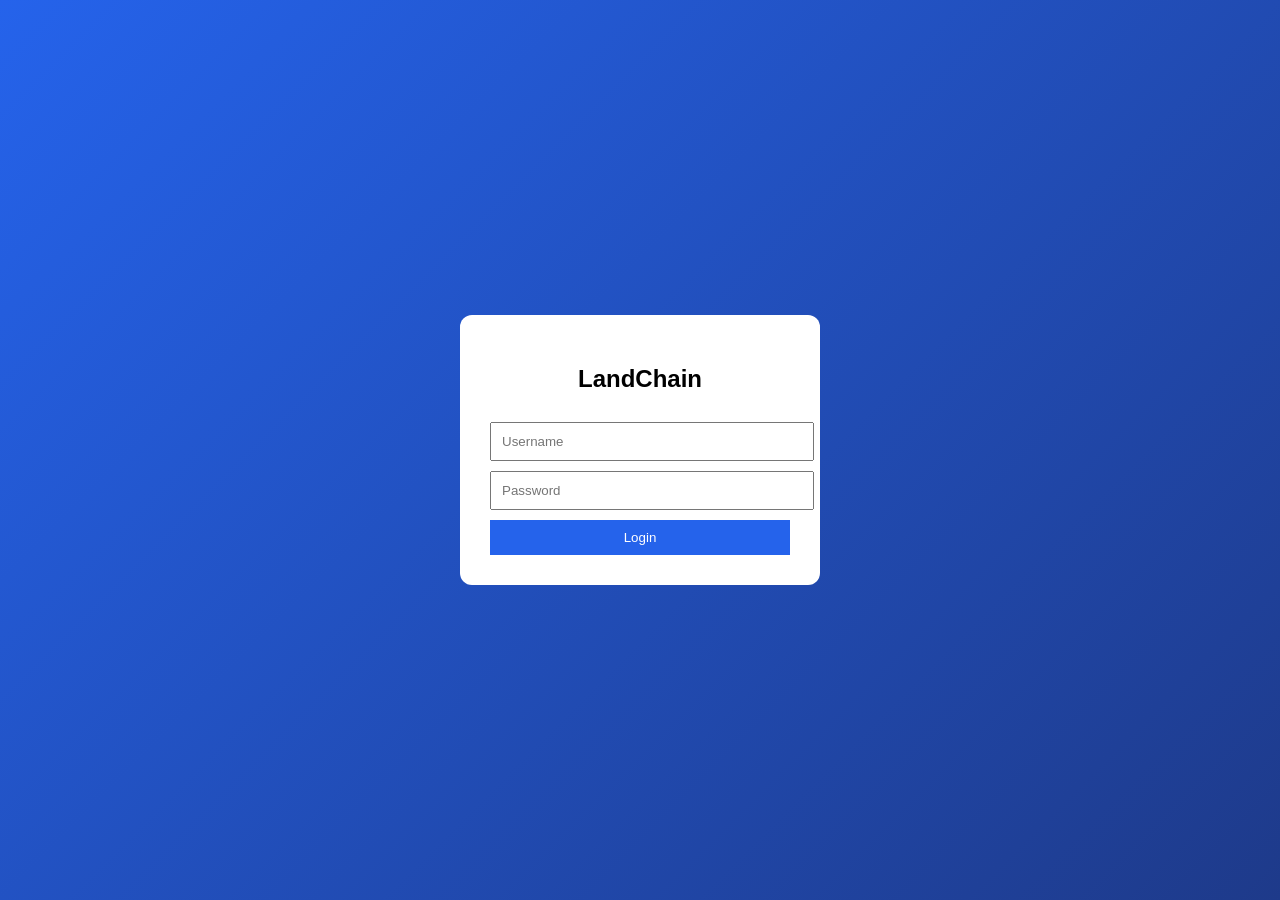
<file: login.html>
<!DOCTYPE html>
<html>
<head>
<title>LandChain Login</title>
<style>
body {
    margin:0;
    font-family:Arial;
    background: linear-gradient(135deg,#2563eb,#1e3a8a);
    display:flex;
    justify-content:center;
    align-items:center;
    height:100vh;
}
.box {
    background:white;
    padding:30px;
    border-radius:12px;
    width:300px;
    text-align:center;
}
input, button {
    width:100%;
    padding:10px;
    margin-top:10px;
}
button {
    background:#2563eb;
    color:white;
    border:none;
}
</style>
</head>

<body>

<div class="box">
<h2>LandChain</h2>

<form method="POST">
<input name="username" placeholder="Username">
<input type="password" name="password" placeholder="Password">
<button>Login</button>
</form>

</div>

</body>
</html>
</file>
